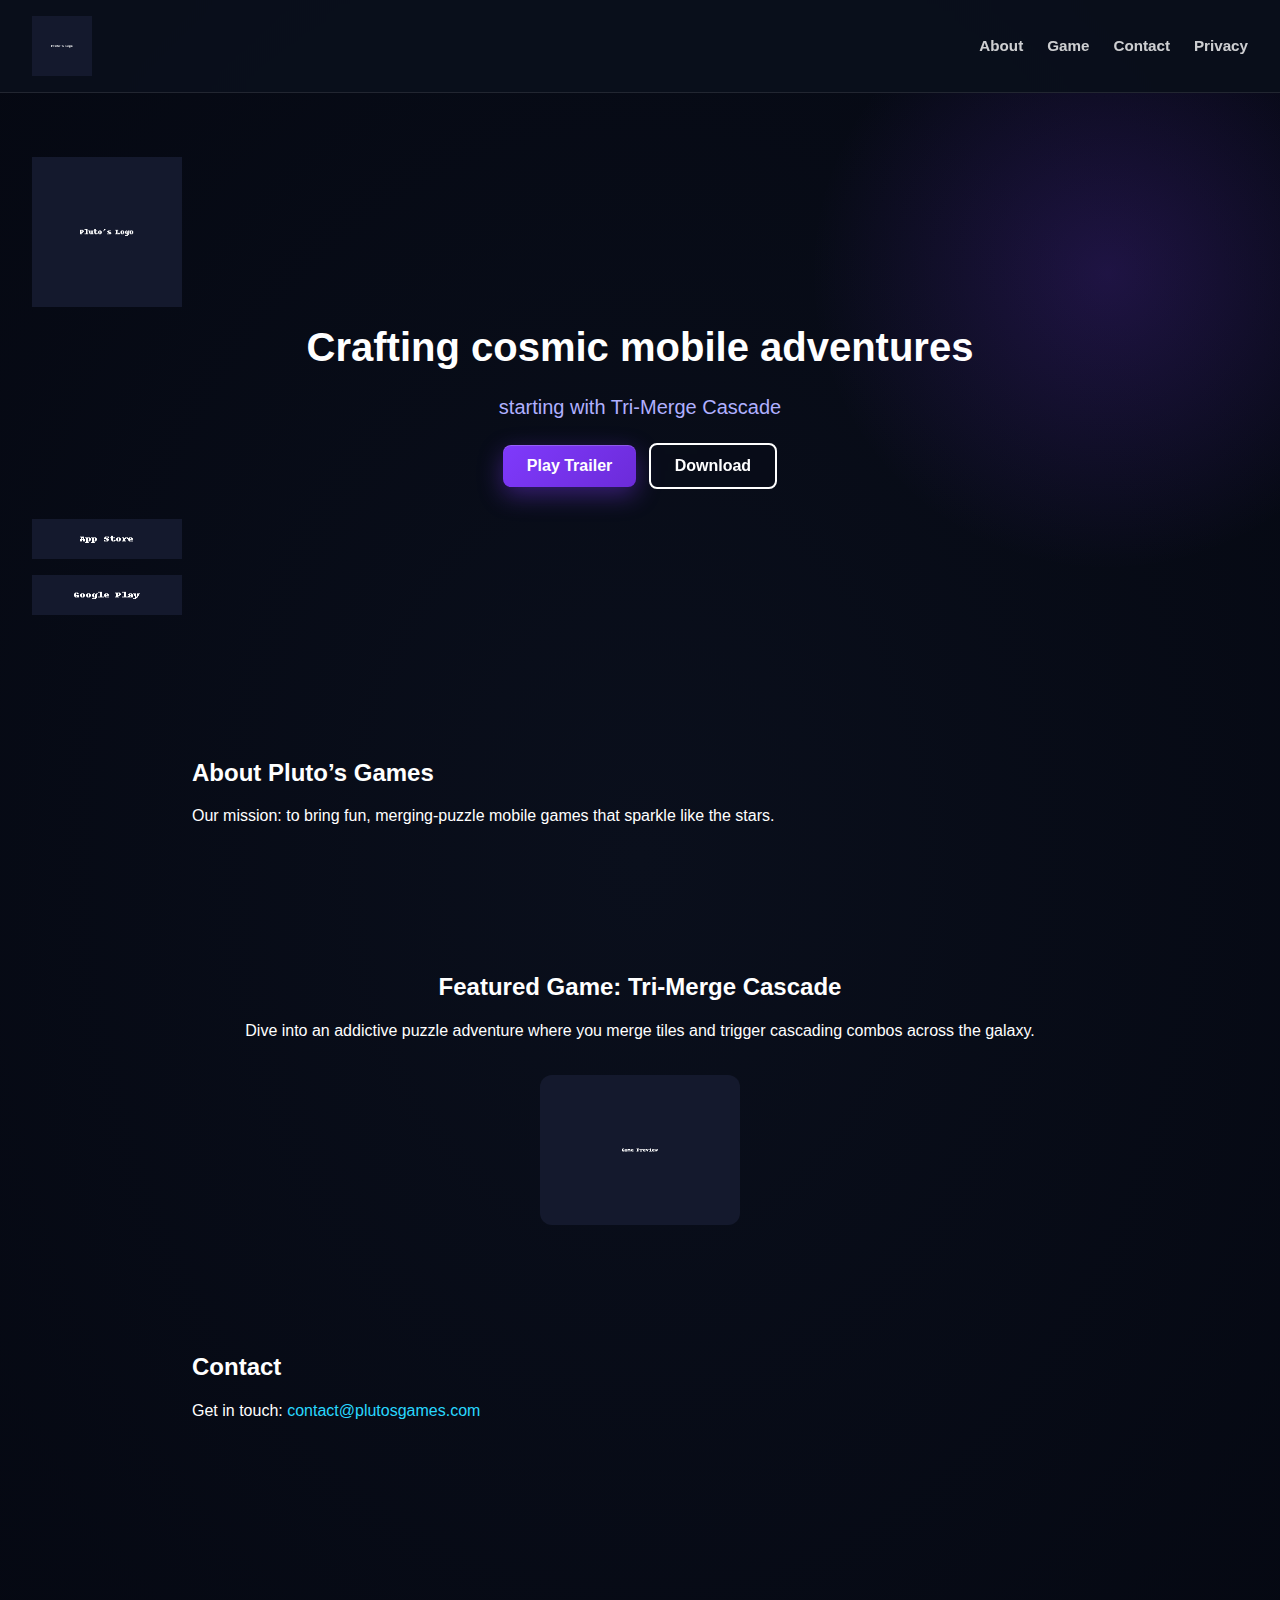
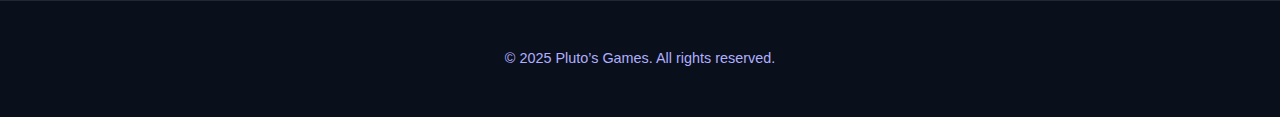
<file: index.html>
<!DOCTYPE html>
<html lang="en">
<head>
  <meta charset="UTF-8">
  <meta name="viewport" content="width=device-width, initial-scale=1.0">
  <title>Pluto's Games - Tri-Merge Cascade</title>
  <link rel="stylesheet" href="styles.css">
  <style>
    body {
      margin: 0;
      font-family: 'Poppins', sans-serif;
      background: radial-gradient(ellipse at center, #0a0f1c 0%, #050812 100%);
      color: #fff;
      scroll-behavior: smooth;
    }
    header {
      display: flex;
      justify-content: space-between;
      align-items: center;
      padding: 1rem 2rem;
      position: sticky;
      top: 0;
      background: rgba(10, 15, 28, 0.9);
      z-index: 1000;
    }
    header .logo img {
      height: 60px;
    }
    nav ul {
      list-style: none;
      display: flex;
      gap: 1.5rem;
    }
    nav a {
      text-decoration: none;
      color: #fff;
      font-weight: 600;
    }
    .hero {
      text-align: center;
      padding: 4rem 2rem;
    }
    .hero img {
      width: 150px;
      margin-bottom: 1rem;
    }
    .hero h1 {
      font-size: 2.5rem;
      margin-bottom: 0.5rem;
    }
    .hero p {
      font-size: 1.25rem;
      margin-bottom: 1rem;
      color: #b0b0ff;
    }
    .btn {
      padding: 0.75rem 1.5rem;
      margin: 0.25rem;
      font-size: 1rem;
      border: none;
      border-radius: 8px;
      cursor: pointer;
      transition: 0.3s;
    }
    .btn-primary {
      background-color: #7f3afc;
      color: white;
    }
    .btn-outline {
      background-color: transparent;
      border: 2px solid white;
      color: white;
    }
    .section {
      padding: 4rem 2rem;
      max-width: 960px;
      margin: auto;
    }
    .game-showcase {
      display: flex;
      flex-direction: column;
      align-items: center;
      text-align: center;
    }
    .game-showcase img {
      width: 200px;
      border-radius: 12px;
      margin-top: 1rem;
    }
    footer {
      text-align: center;
      padding: 2rem;
      background: #0a0f1c;
      color: #aaa;
    }
    /* Privacy popup styles */
    #privacyPopup {
      display: none;
      position: fixed;
      top: 0;
      left: 0;
      width: 100vw;
      height: 100vh;
      background: rgba(0, 0, 0, 0.8);
      z-index: 9999;
      align-items: center;
      justify-content: center;
    }
    #privacyPopup .popup-content {
      background: #1a1a2f;
      padding: 2rem;
      border-radius: 12px;
      max-width: 500px;
      text-align: left;
      position: relative;
    }
    #privacyPopup .close-btn {
      position: absolute;
      top: 10px;
      right: 15px;
      background: transparent;
      border: none;
      color: #fff;
      font-size: 1.2rem;
      cursor: pointer;
    }
    #privacyPopup h2 {
      margin-top: 0;
    }
  </style>
  <script>
    function showPrivacyPopup() {
      document.getElementById('privacyPopup').style.display = 'flex';
    }
    function closePrivacyPopup() {
      document.getElementById('privacyPopup').style.display = 'none';
    }
  </script>
</head>
<body>
  <header>
    <div class="logo">
      <img src="PlutosGamesLogo.png" alt="Pluto's Games Logo">
    </div>
    <nav>
      <ul>
        <li><a href="#about">About</a></li>
        <li><a href="#game">Game</a></li>
        <li><a href="#contact">Contact</a></li>
        <li><a href="#" onclick="showPrivacyPopup()">Privacy</a></li>
      </ul>
    </nav>
  </header>

  <section class="hero">
    <img src="PlutosGamesLogo.png" alt="Pluto's Games Logo">
    <h1>Crafting cosmic mobile adventures</h1>
    <p>starting with Tri-Merge Cascade</p>
    <button class="btn btn-primary">Play Trailer</button>
    <button class="btn btn-outline">Download</button><br><br>
    <img src="AppStoreBadge.png" alt="Download on App Store" height="40">
    <img src="GooglePlayBadge.png" alt="Get it on Google Play" height="40">
  </section>

  <section class="section" id="about">
    <h2>About Pluto’s Games</h2>
    <p>Our mission: to bring fun, merging-puzzle mobile games that sparkle like the stars.</p>
  </section>

  <section class="section" id="game">
    <div class="game-showcase">
      <h2>Featured Game: Tri-Merge Cascade</h2>
      <p>Dive into an addictive puzzle adventure where you merge tiles and trigger cascading combos across the galaxy.</p>
      <img src="TriMergeCascadePreview.png" alt="Tri-Merge Cascade Screenshot">
    </div>
  </section>

  <section class="section" id="contact">
    <h2>Contact</h2>
    <p>Get in touch: <a href="mailto:contact@plutosgames.com" style="color: #29d8ff">contact@plutosgames.com</a></p>
  </section>

  <footer>
    <p>&copy; 2025 Pluto’s Games. All rights reserved.</p>
  </footer>

  <!-- Privacy popup -->
  <div id="privacyPopup">
    <div class="popup-content">
      <button class="close-btn" onclick="closePrivacyPopup()">✕</button>
      <h2>Privacy Policy</h2>
      <p>This is the usual privacy policy stuff. We might collect anonymous gameplay data to improve the experience. We don’t share your data. Your trust is important to us.</p>
    </div>
  </div>
</body>
</html>
</file>
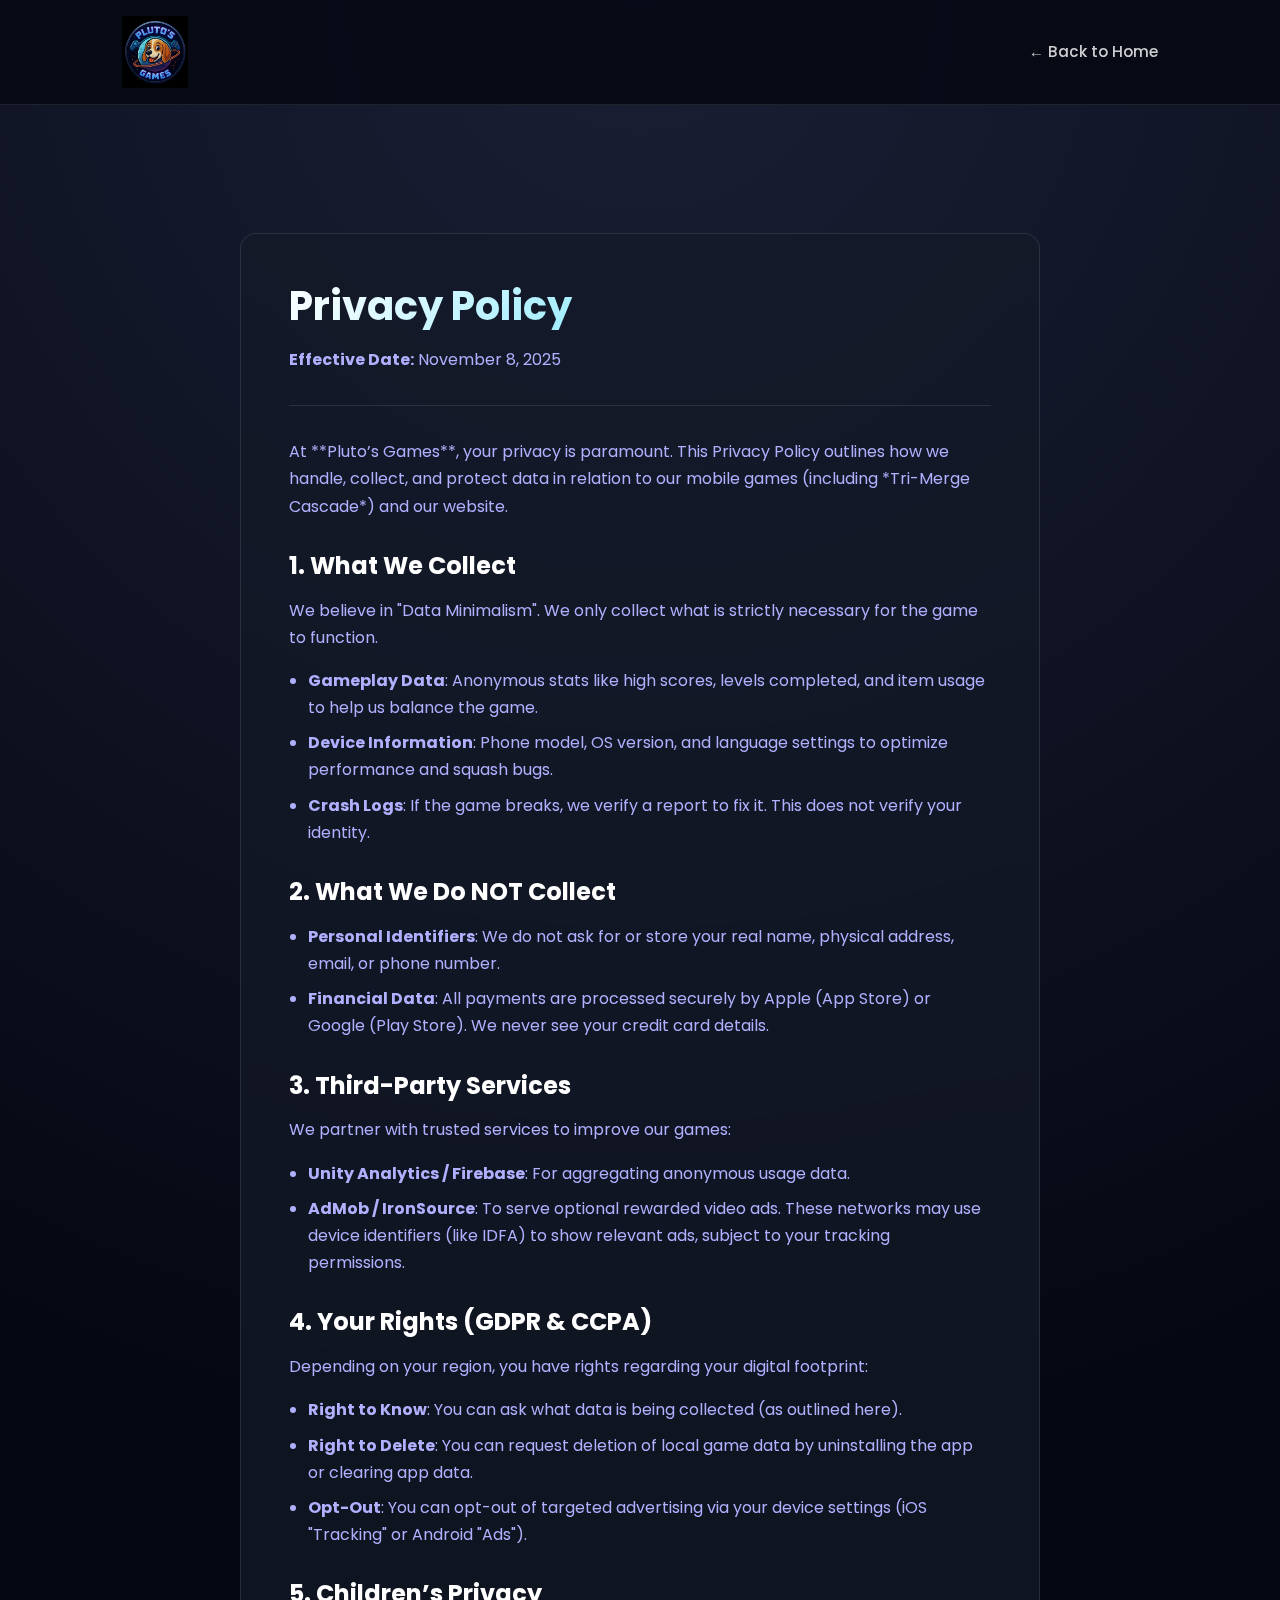
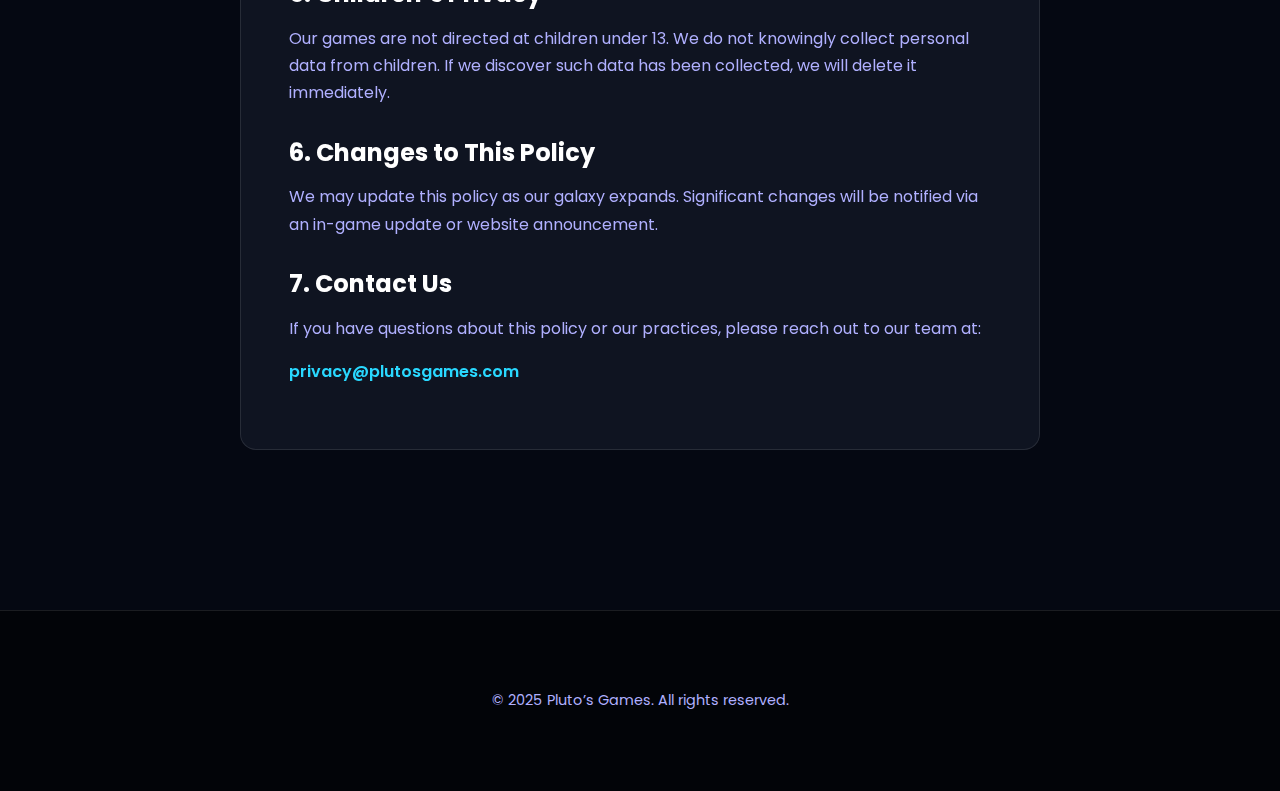
<file: privacy.html>
<!DOCTYPE html>
<html lang="en">

<head>
  <meta charset="UTF-8" />
  <meta name="viewport" content="width=device-width, initial-scale=1.0" />
  <title>Privacy Policy - Pluto's Games</title>
  <link rel="icon" href="PlutosGamesLogo.jpg">
  <link rel="stylesheet" href="styles.css" />
  <link rel="preconnect" href="https://fonts.googleapis.com">
  <link rel="preconnect" href="https://fonts.gstatic.com" crossorigin>
  <link href="https://fonts.googleapis.com/css2?family=Poppins:wght@400;500;600;700;800&display=swap" rel="stylesheet">
  <style>
    /* Page specific overrides for the policy document */
    body {
      background-attachment: scroll;
    }

    .policy-wrap {
      padding: 8rem 0 4rem;
      max-width: 800px;
      margin: 0 auto;
    }

    .policy-content {
      background: var(--bg-card);
      border: 1px solid var(--glass-border);
      border-radius: var(--radius-md);
      padding: 3rem;
      backdrop-filter: blur(20px);
    }

    .policy-content h1 {
      font-size: 2.5rem;
      margin-bottom: 0.5rem;
    }

    .policy-content h2 {
      font-size: 1.5rem;
      margin-top: 2rem;
      margin-bottom: 1rem;
      color: #fff;
    }

    .policy-content p,
    .policy-content li {
      color: var(--text-muted);
      line-height: 1.7;
    }

    .policy-content ul {
      padding-left: 1.2rem;
    }

    .policy-content li {
      margin-bottom: 0.5rem;
    }
  </style>
</head>

<body>
  <header>
    <div class="container">
      <a href="index.html" class="logo">
        <img src="PlutosGamesLogo.jpg" alt="Pluto's Games Logo">
      </a>
      <nav>
        <ul>
          <li><a href="index.html">← Back to Home</a></li>
        </ul>
      </nav>
    </div>
  </header>

  <div class="container policy-wrap">
    <div class="policy-content">
      <h1 class="text-gradient">Privacy Policy</h1>
      <p class="muted"><strong>Effective Date:</strong> November 8, 2025</p>

      <hr style="border:0; border-top:1px solid var(--glass-border); margin: 2rem 0;">

      <p>At **Pluto’s Games**, your privacy is paramount. This Privacy Policy outlines how we handle, collect, and
        protect data in relation to our mobile games (including *Tri-Merge Cascade*) and our website.</p>

      <h2>1. What We Collect</h2>
      <p>We believe in "Data Minimalism". We only collect what is strictly necessary for the game to function.</p>
      <ul>
        <li><strong>Gameplay Data</strong>: Anonymous stats like high scores, levels completed, and item usage to help
          us balance the game.</li>
        <li><strong>Device Information</strong>: Phone model, OS version, and language settings to optimize performance
          and squash bugs.</li>
        <li><strong>Crash Logs</strong>: If the game breaks, we verify a report to fix it. This does not verify your
          identity.</li>
      </ul>

      <h2>2. What We Do NOT Collect</h2>
      <ul>
        <li><strong>Personal Identifiers</strong>: We do not ask for or store your real name, physical address, email,
          or phone number.</li>
        <li><strong>Financial Data</strong>: All payments are processed securely by Apple (App Store) or Google (Play
          Store). We never see your credit card details.</li>
      </ul>

      <h2>3. Third-Party Services</h2>
      <p>We partner with trusted services to improve our games:</p>
      <ul>
        <li><strong>Unity Analytics / Firebase</strong>: For aggregating anonymous usage data.</li>
        <li><strong>AdMob / IronSource</strong>: To serve optional rewarded video ads. These networks may use device
          identifiers (like IDFA) to show relevant ads, subject to your tracking permissions.</li>
      </ul>

      <h2>4. Your Rights (GDPR & CCPA)</h2>
      <p>Depending on your region, you have rights regarding your digital footprint:</p>
      <ul>
        <li><strong>Right to Know</strong>: You can ask what data is being collected (as outlined here).</li>
        <li><strong>Right to Delete</strong>: You can request deletion of local game data by uninstalling the app or
          clearing app data.</li>
        <li><strong>Opt-Out</strong>: You can opt-out of targeted advertising via your device settings (iOS "Tracking"
          or Android "Ads").</li>
      </ul>

      <h2>5. Children’s Privacy</h2>
      <p>Our games are not directed at children under 13. We do not knowingly collect personal data from children. If we
        discover such data has been collected, we will delete it immediately.</p>

      <h2>6. Changes to This Policy</h2>
      <p>We may update this policy as our galaxy expands. Significant changes will be notified via an in-game update or
        website announcement.</p>

      <h2>7. Contact Us</h2>
      <p>If you have questions about this policy or our practices, please reach out to our team at:</p>
      <p><a href="mailto:privacy@plutosgames.com"
          style="color:var(--secondary); font-weight:600;">privacy@plutosgames.com</a></p>
    </div>
  </div>

  <footer>
    <div class="container">
      <p>&copy; 2025 Pluto’s Games. All rights reserved.</p>
    </div>
  </footer>
</body>

</html>
</file>
<file: styles.css>
/* 
   PLUTO'S GAMES - COSMIC PREMIUM THEME 
   Modern, Glassmorphic, Dynamic
*/

:root {
  /* Colors */
  --bg-deep: #050812;
  --bg-dark: #0a0f1c;
  --bg-card: rgba(20, 25, 40, 0.7);

  --primary: #7f3afc;
  --primary-glow: rgba(127, 58, 252, 0.5);
  --secondary: #29d8ff;
  --secondary-glow: rgba(41, 216, 255, 0.5);

  --text-main: #ffffff;
  --text-muted: #b0b0ff;

  --glass-border: rgba(255, 255, 255, 0.1);
  --glass-highlight: rgba(255, 255, 255, 0.05);

  /* Spacing */
  --space-xs: 0.5rem;
  --space-sm: 1rem;
  --space-md: 2rem;
  --space-lg: 4rem;
  --space-xl: 6rem;

  /* Radius */
  --radius-sm: 8px;
  --radius-md: 16px;
  --radius-lg: 24px;

  /* Transitions */
  --ease-bounce: cubic-bezier(0.34, 1.56, 0.64, 1);
  --ease-smooth: cubic-bezier(0.4, 0, 0.2, 1);
}

/* RESET & BASE */
*,
*::before,
*::after {
  box-sizing: border-box;
}

html {
  scroll-behavior: smooth;
}

body {
  margin: 0;
  font-family: 'Poppins', sans-serif;
  background: radial-gradient(circle at 50% 0%, #1a1f35 0%, var(--bg-deep) 60%);
  background-attachment: fixed;
  /* Parallax-like feel for bg */
  color: var(--text-main);
  line-height: 1.6;
  overflow-x: hidden;
}

img {
  max-width: 100%;
  display: block;
}

h1,
h2,
h3,
h4,
h5,
h6 {
  margin: 0;
  line-height: 1.2;
}

a {
  text-decoration: none;
  color: inherit;
  transition: color 0.3s var(--ease-smooth);
}

/* UTILITIES */
.container {
  max-width: 1100px;
  margin: 0 auto;
  padding: 0 var(--space-md);
}

.text-gradient {
  background: linear-gradient(135deg, #fff 0%, var(--secondary) 100%);
  -webkit-background-clip: text;
  -webkit-text-fill-color: transparent;
  background-clip: text;
}

.muted {
  color: var(--text-muted);
}

/* HEADER */
header {
  position: sticky;
  top: 0;
  z-index: 1000;
  padding: 1rem 0;
  background: rgba(5, 8, 18, 0.85);
  backdrop-filter: blur(12px);
  border-bottom: 1px solid var(--glass-border);
  transition: padding 0.3s ease;
}

header .container {
  display: flex;
  justify-content: space-between;
  align-items: center;
}

header .logo img {
  height: 72px;
  transition: transform 0.3s var(--ease-bounce);
}

.logo:hover img {
  transform: scale(1.05) rotate(-2deg);
}

nav ul {
  list-style: none;
  display: flex;
  gap: 2.5rem;
  margin: 0;
  padding: 0;
}

nav a {
  font-weight: 500;
  font-size: 0.95rem;
  opacity: 0.8;
  position: relative;
}

nav a::after {
  content: '';
  position: absolute;
  bottom: -4px;
  left: 0;
  width: 0%;
  height: 2px;
  background: var(--secondary);
  transition: width 0.3s var(--ease-bounce);
  box-shadow: 0 0 10px var(--secondary-glow);
}

nav a:hover {
  opacity: 1;
  color: #fff;
}

nav a:hover::after {
  width: 100%;
}

/* HERO SECTION */
.hero {
  padding: var(--space-xl) 0 var(--space-lg);
  position: relative;
  overflow: hidden;
}

/* Decorative background glow */
.hero::before {
  content: '';
  position: absolute;
  top: -20%;
  right: -10%;
  width: 600px;
  height: 600px;
  background: radial-gradient(circle, var(--primary-glow) 0%, transparent 70%);
  opacity: 0.4;
  z-index: -1;
  pointer-events: none;
}

.hero-grid {
  display: grid;
  grid-template-columns: 1.1fr 0.9fr;
  gap: var(--space-lg);
  align-items: center;
}

.hero-content h1 {
  font-size: 3.5rem;
  font-weight: 800;
  margin-bottom: 1.5rem;
  letter-spacing: -1px;
}

.hero-content p {
  font-size: 1.25rem;
  color: var(--text-muted);
  margin-bottom: 2rem;
  max-width: 540px;
}

/* BUTTONS */
.btn-group {
  display: flex;
  gap: 1rem;
  flex-wrap: wrap;
  margin-bottom: 2rem;
}

.btn {
  display: inline-flex;
  align-items: center;
  justify-content: center;
  padding: 0.9rem 1.8rem;
  border-radius: 12px;
  font-weight: 600;
  font-size: 1rem;
  cursor: pointer;
  transition: all 0.3s var(--ease-bounce);
  border: none;
  outline: none;
}

.btn-primary {
  background: linear-gradient(135deg, var(--primary), #6c2bd9);
  /* Slightly richer gradient */
  color: #fff;
  box-shadow: 0 8px 25px rgba(127, 58, 252, 0.4), inset 0 1px 0 rgba(255, 255, 255, 0.2);
}

.btn-primary:hover {
  transform: translateY(-3px) scale(1.02);
  box-shadow: 0 12px 35px rgba(127, 58, 252, 0.5), inset 0 1px 0 rgba(255, 255, 255, 0.2);
}

.btn-outline {
  background: rgba(255, 255, 255, 0.03);
  border: 1px solid rgba(255, 255, 255, 0.2);
  color: #fff;
  backdrop-filter: blur(4px);
}

.btn-outline:hover {
  background: rgba(255, 255, 255, 0.1);
  border-color: #fff;
  transform: translateY(-3px);
}

/* STORE BADGES */
.store-badges {
  display: flex;
  gap: 1rem;
  opacity: 0.8;
  transition: opacity 0.3s;
}

.store-badges:hover {
  opacity: 1;
}

.store-badges img {
  height: 42px;
  transition: transform 0.2s;
  cursor: pointer;
}

.store-badges img:hover {
  transform: translateY(-2px);
}

/* PHONE MOCKUP */
.phone-wrapper {
  position: relative;
  display: flex;
  justify-content: center;
  perspective: 1000px;
}

.phone-frame {
  width: 280px;
  border-radius: 40px;
  border: 8px solid #2a2a2a;
  /* Frame color */
  box-shadow:
    0 25px 50px -12px rgba(0, 0, 0, 0.8),
    0 0 0 2px rgba(255, 255, 255, 0.1),
    /* Outer subtle ring */
    inset 0 0 20px rgba(0, 0, 0, 0.8);
  overflow: hidden;
  position: relative;
  transform: rotateY(-10deg) rotateX(5deg);
  transition: transform 0.5s var(--ease-smooth);
  background: #000;
}

.phone-wrapper:hover .phone-frame {
  transform: rotateY(0deg) rotateX(0deg) scale(1.02);
}

.phone-frame img {
  width: 100%;
  height: auto;
  display: block;
}

/* SECTIONS */
.section {
  padding: var(--space-xl) 0;
}

.section-header {
  text-align: center;
  margin-bottom: var(--space-lg);
}

.section-header h2 {
  font-size: 2.5rem;
  margin-bottom: 0.5rem;
}

/* CARDS & SHOWCASE */
.showcase-grid {
  display: grid;
  grid-template-columns: repeat(auto-fit, minmax(300px, 1fr));
  gap: 2rem;
}

.glass-card {
  background: var(--bg-card);
  border: 1px solid var(--glass-border);
  border-radius: var(--radius-md);
  padding: 2rem;
  backdrop-filter: blur(20px);
  box-shadow: 0 15px 35px rgba(0, 0, 0, 0.3);
  transition: transform 0.3s var(--ease-smooth), border-color 0.3s;
  position: relative;
  overflow: hidden;
}

.glass-card::before {
  content: '';
  position: absolute;
  inset: 0;
  background: linear-gradient(135deg, rgba(255, 255, 255, 0.05) 0%, transparent 100%);
  z-index: 0;
  pointer-events: none;
}

.glass-card:hover {
  transform: translateY(-5px);
  border-color: rgba(255, 255, 255, 0.25);
}

.glass-card>* {
  position: relative;
  z-index: 1;
}

/* Ensure text is above bg gradient */

.glass-card h3 {
  font-size: 1.5rem;
  margin-bottom: 0.5rem;
}

.stats-grid {
  display: grid;
  grid-template-columns: repeat(3, 1fr);
  gap: 1rem;
  margin-top: 1.5rem;
}

.stat-item {
  text-align: center;
  padding: 1rem 0.5rem;
  background: rgba(255, 255, 255, 0.03);
  border-radius: var(--radius-sm);
  border: 1px solid rgba(255, 255, 255, 0.05);
}

.stat-label {
  font-size: 0.75rem;
  color: var(--text-muted);
  text-transform: uppercase;
  letter-spacing: 1px;
}

.stat-value {
  font-size: 1.25rem;
  font-weight: 700;
  color: var(--secondary);
  margin-top: 0.25rem;
}

/* GALLERY GRID */
.gallery-grid {
  display: grid;
  grid-template-columns: repeat(auto-fill, minmax(180px, 1fr));
  gap: 1.5rem;
}

.gallery-item {
  border-radius: var(--radius-md);
  overflow: hidden;
  cursor: pointer;
  position: relative;
  aspect-ratio: 9/19.5;
  /* Mobile screen ratio */
  border: 1px solid var(--glass-border);
  transition: transform 0.3s var(--ease-bounce), box-shadow 0.3s;
}

.gallery-item img {
  width: 100%;
  height: 100%;
  object-fit: cover;
  transition: transform 0.5s;
}

.gallery-item:hover {
  transform: translateY(-5px);
  box-shadow: 0 10px 30px rgba(0, 0, 0, 0.5);
  border-color: var(--secondary);
}

.gallery-item:hover img {
  transform: scale(1.05);
}

/* GAMES GRID */
.games-grid {
  display: grid;
  grid-template-columns: repeat(auto-fit, minmax(340px, 1fr));
  gap: 2rem;
  margin-top: 2rem;
}

.game-card {
  background: var(--bg-card);
  border: 1px solid var(--glass-border);
  border-radius: var(--radius-md);
  overflow: hidden;
  transition: transform 0.3s var(--ease-smooth), border-color 0.3s;
  display: flex;
  flex-direction: column;
  position: relative;
}

.game-card:hover {
  transform: translateY(-8px);
  border-color: var(--secondary);
  box-shadow: 0 20px 40px rgba(0, 0, 0, 0.4);
}

.game-card-image {
  height: 200px;
  background: #1a1f35;
  position: relative;
  overflow: hidden;
}

.game-card-image img {
  width: 100%;
  height: 100%;
  object-fit: cover;
  transition: transform 0.5s;
}

.game-card:hover .game-card-image img {
  transform: scale(1.1);
}

.game-card-content {
  padding: 1.5rem;
  flex: 1;
  display: flex;
  flex-direction: column;
}

.game-tag {
  display: inline-block;
  font-size: 0.75rem;
  padding: 0.25rem 0.75rem;
  border-radius: 20px;
  background: rgba(127, 58, 252, 0.2);
  color: #c4b5fd;
  margin-bottom: 0.75rem;
  border: 1px solid rgba(127, 58, 252, 0.3);
  align-self: flex-start;
}

.game-card h3 {
  font-size: 1.35rem;
  margin-bottom: 0.5rem;
}

.game-card p {
  color: var(--text-muted);
  font-size: 0.95rem;
  margin-bottom: 1.5rem;
  flex-grow: 1;
}

.game-actions {
  display: flex;
  gap: 0.75rem;
  margin-top: auto;
}

.btn-sm {
  padding: 0.6rem 1.2rem;
  font-size: 0.9rem;
}

/* FOOTER */
footer {
  background: #020408;
  padding: var(--space-lg) 0;
  text-align: center;
  border-top: 1px solid var(--glass-border);
  margin-top: var(--space-xl);
}

footer p {
  color: var(--text-muted);
  font-size: 0.9rem;
}

/* UTILS: MODALS & POPUPS */
.modal-overlay {
  position: fixed;
  inset: 0;
  background: rgba(0, 0, 0, 0.9);
  display: none;
  /* Toggled via JS */
  justify-content: center;
  align-items: center;
  z-index: 9999;
  backdrop-filter: blur(5px);
  opacity: 0;
  transition: opacity 0.3s ease;
}

.modal-overlay.active {
  display: flex !important;
  /* Force flex when active class is present */
  opacity: 1;
}

.modal-content {
  background: #14142a;
  padding: 2.5rem;
  border-radius: var(--radius-md);
  max-width: 700px;
  width: 90%;
  max-height: 90vh;
  overflow-y: auto;
  border: 1px solid var(--glass-border);
  position: relative;
  box-shadow: 0 25px 100px rgba(0, 0, 0, 0.7);
  transform: scale(0.95);
  transition: transform 0.3s var(--ease-bounce);
}

.modal-overlay.active .modal-content {
  transform: scale(1);
}

.close-modal {
  position: absolute;
  top: 1rem;
  right: 1rem;
  width: 36px;
  height: 36px;
  border-radius: 50%;
  background: rgba(255, 255, 255, 0.1);
  border: none;
  color: #fff;
  cursor: pointer;
  display: flex;
  align-items: center;
  justify-content: center;
  transition: background 0.2s;
}

.close-modal:hover {
  background: rgba(255, 255, 255, 0.2);
}

/* LIGHTBOX SPECIFIC */
.lightbox-img {
  max-height: 90vh;
  max-width: 90vw;
  border-radius: var(--radius-md);
  box-shadow: 0 0 50px rgba(0, 0, 0, 0.8);
}

/* GALLERY MODAL SPECIFIC */
.gallery-modal-grid {
  display: grid;
  grid-template-columns: repeat(2, 1fr);
  gap: 1.5rem;
}

@media (max-width: 600px) {
  .gallery-modal-grid {
    grid-template-columns: 1fr;
  }
}

/* RESPONSIVE */
@media (max-width: 900px) {
  .hero-grid {
    grid-template-columns: 1fr;
    text-align: center;
  }

  .hero-content h1 {
    font-size: 2.5rem;
  }

  .hero-content p {
    margin: 0 auto 2rem;
  }

  .btn-group {
    justify-content: center;
  }

  .store-badges {
    justify-content: center;
  }

  .phone-wrapper {
    margin-top: 3rem;
    perspective: none;
  }

  .phone-frame {
    transform: none;
  }

  .phone-wrapper:hover .phone-frame {
    transform: none;
  }

  /* Disable 3D tilt on mobile */

  nav {
    display: none;
  }

  /* Ideally would become a hamburger, keeping simple for now or scroll */
}
</file>
